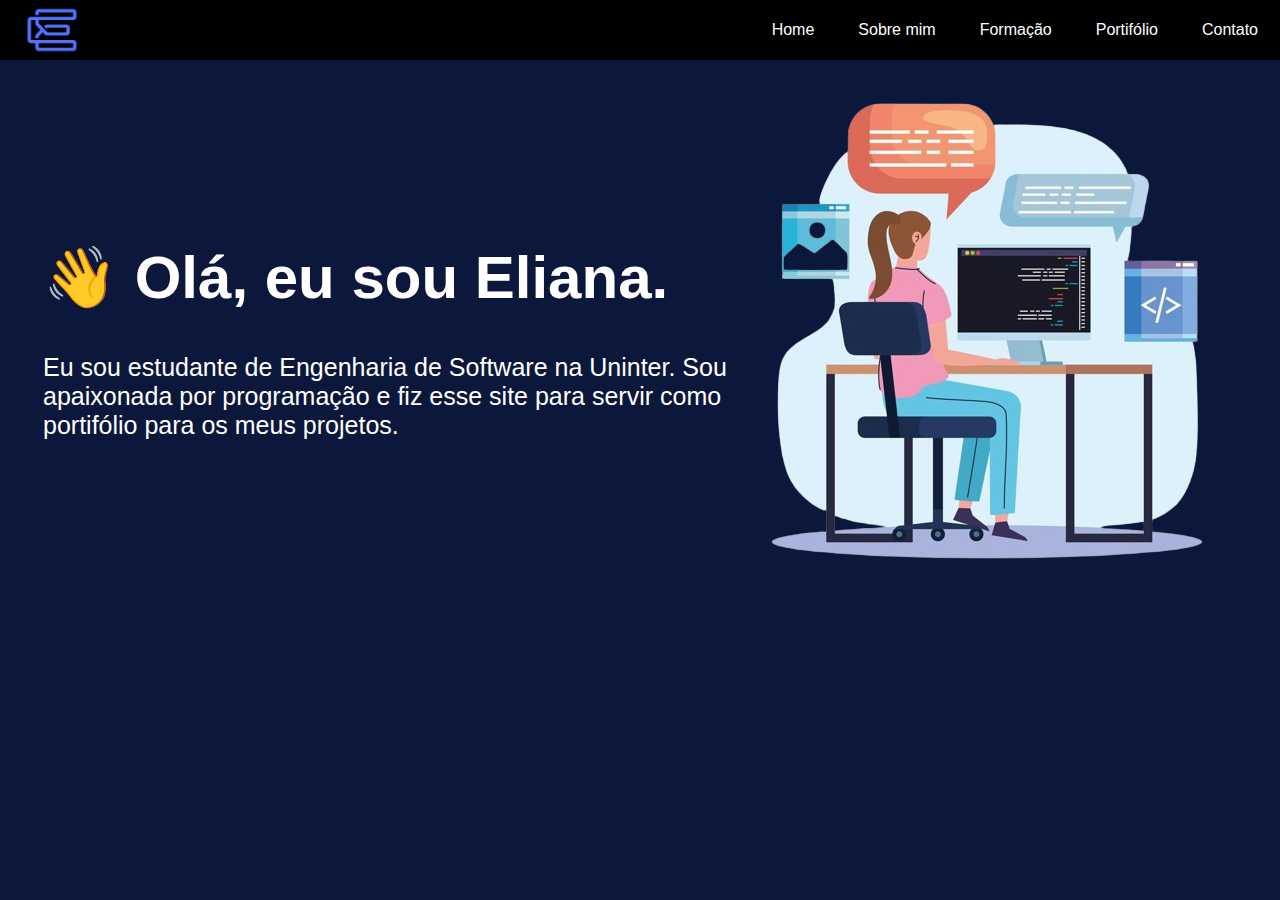
<file: index.html>
<!DOCTYPE html>
<html lang="en">
<head>
    <meta charset="UTF-8">
    <meta name="viewport" content="width=device-width, initial-scale=1.0">
    <link rel="shortcut icon" href="imagens/logo.png"> <!--adiciona um favicon-->
    <link rel="stylesheet" type="text/css" href="css/estilo.css">
    <title>Eliana da Silva</title>
</head>
<body>
    <nav class="menu">
        <div id="logo" style="float: left;">
            <img src="imagens/logo.png" alt="" id="logo_imagem">
        </div>
        <div>
            <ul>
                    
                <li><a href="">Home</a></li>
                <li><a href="sobre.html">Sobre mim</a></li>
                <li><a href="formacao.html">Formação</a></li>
                <li><a href="portifolio.html">Portifólio</a></li>
                <li><a href="contato.html">Contato</a></li>
                            
            </ul>
        </div>
        <br>	
	</nav>
    <br> <!--quebra de linha-->
    <table class="principal"> <!--Texto de apresentação da página home-->
        <tr>
            <td>
                <h1 style="font-size: 60px; color: #ffffff; "> &#x1F44B; Olá, eu sou Eliana.</h1>
                <p style="font-size: 25px; color: #ffffff;">Eu sou estudante de Engenharia de Software na Uninter. Sou apaixonada por programação e fiz esse site para servir como portifólio para os meus projetos.</p>
            </td>
            <td>
                <img src="imagens/programadora.png" alt="programadora" id="img_prog">
            </td>
        </tr>
    </table>
</body>
</html>
</file>
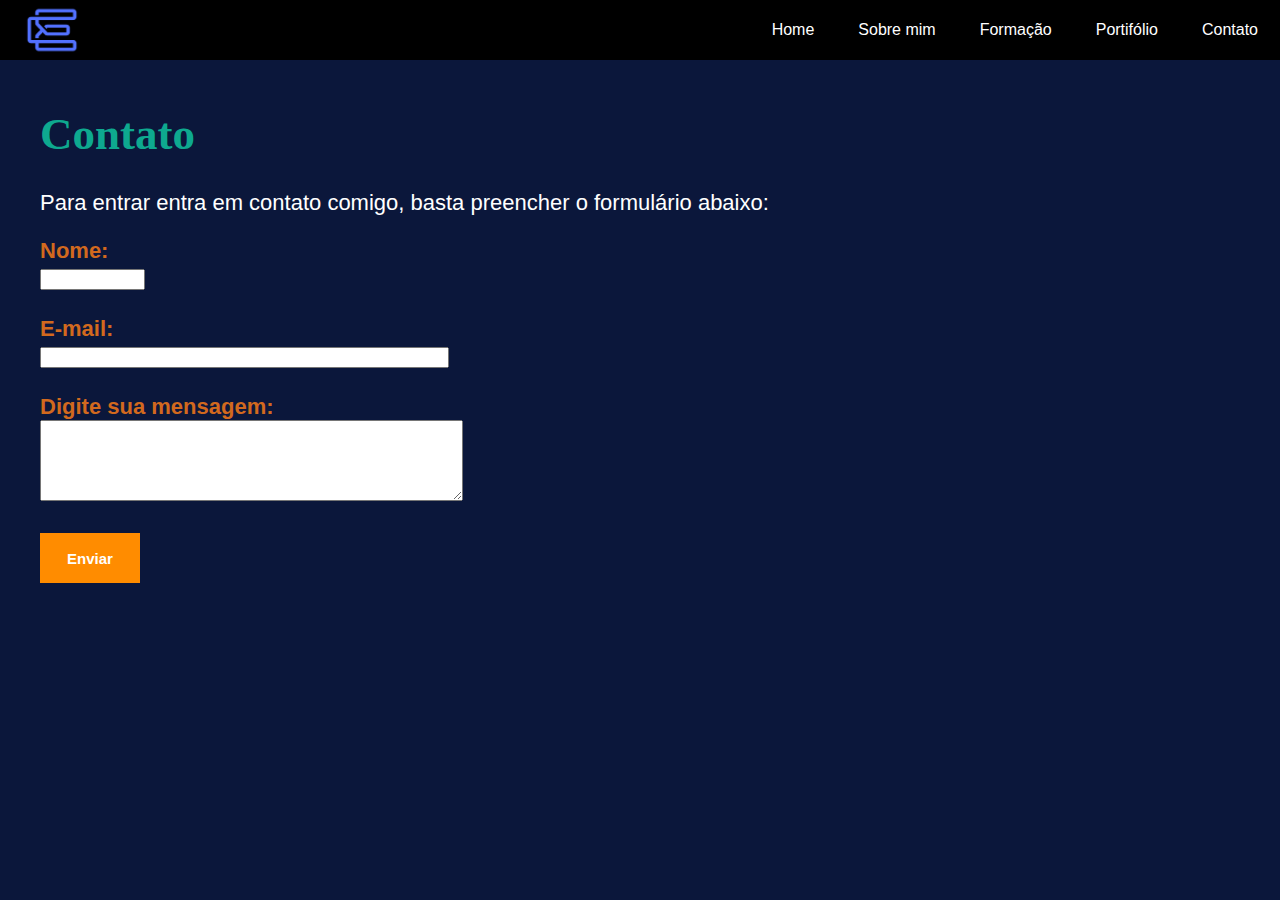
<file: contato.html>
<!DOCTYPE html>
<html lang="en">
<head>
    <meta charset="UTF-8">
    <meta name="viewport" content="width=device-width, initial-scale=1.0">
    <link rel="shortcut icon" href="imagens/logo.png">
    <link rel="stylesheet" type="text/css" href="css/estilo.css">
    <title>Eliana da Silva</title>
</head>
<body>
    <nav class="menu">
        <div id="logo" style="float: left;">
            <img src="imagens/logo.png" alt="" id="logo_imagem">
        </div>
        <div>
            <ul>
                    
                <li><a href="index.html">Home</a></li>
                <li><a href="sobre.html">Sobre mim</a></li>
                <li><a href="formacao.html">Formação</a></li>
                <li><a href="portifolio.html">Portifólio</a></li>
                <li><a href="">Contato</a></li>
                            
            </ul>
        </div>
        <br>	
	</nav>
    <br> <!--quebra de linha-->
    <div class="principal">
        <div id="text_contato">
			<h1 class="titulo">Contato</h1>
			<p class="text">Para entrar entra em contato comigo, basta preencher o formulário abaixo:</p>
		</div>

        <div id="formulario">
            <form action="">
                <label for="name">Nome:</label><br>
                <input type="text" id="name" name="name" size="10"><br><br>
                <label for="email">E-mail:</label><br>
                <input type="text" id="fname" name="email" size="48"><br><br>
                <label for="descr">Digite sua mensagem:</label><br>
                <textarea name="message" rows="5" cols="50"></textarea><br><br>
                <input type="submit" value="Enviar"  id="botao" style="transition: all;">
            </form>
        </div>
    </div>
</body>
</html>
</file>
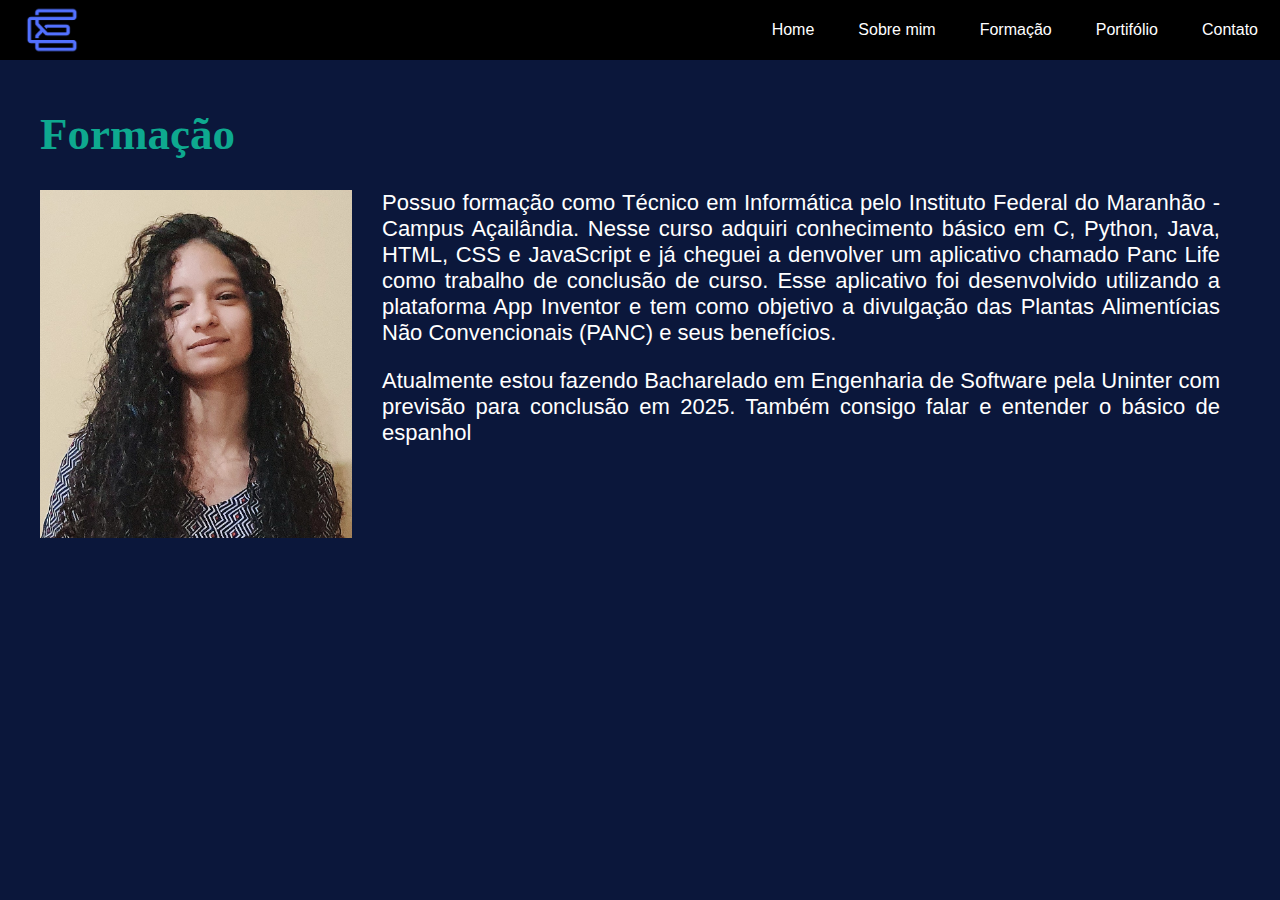
<file: formacao.html>
<!DOCTYPE html>
<html lang="en">
<head>
    <meta charset="UTF-8">
    <meta name="viewport" content="width=device-width, initial-scale=1.0">
    <link rel="shortcut icon" href="imagens/logo.png">
    <link rel="stylesheet" type="text/css" href="css/estilo.css">
    <title>Eliana da Silva</title>
</head>
<body>
    <nav class="menu">
        <div id="logo" style="float: left;">
            <img src="imagens/logo.png" alt="" id="logo_imagem">
        </div>
        <div>
            <ul>
                    
                <li><a href="index.html">Home</a></li>
                <li><a href="sobre.html">Sobre mim</a></li>
                <li><a href="">Formação</a></li>
                <li><a href="portifolio.html">Portifólio</a></li>
                <li><a href="contato.html">Contato</a></li>
                            
            </ul>
        </div>
        <br>	
	</nav>
    <br> <!--quebra de linha-->
    <div class="principal"> <!--nessa div estará todo o conteúdo principal da página-->
        <h1 class="titulo">Formação</h1>
        <div>
            <img src="imagens/eliana.jpg" id="img_eliana">
            <div class="text">
                <p>Possuo formação como Técnico em Informática pelo Instituto Federal do Maranhão - Campus Açailândia. Nesse curso adquiri conhecimento básico em C, Python, Java, HTML, 
                    CSS e JavaScript e já cheguei a denvolver um aplicativo chamado Panc Life como trabalho de conclusão de curso. Esse aplicativo foi desenvolvido  utilizando a plataforma
                    App Inventor e tem como objetivo a divulgação das Plantas Alimentícias Não Convencionais (PANC) e seus benefícios.</p>
                <p>Atualmente estou fazendo Bacharelado em Engenharia de Software pela Uninter com previsão para conclusão em 2025. Também consigo falar e entender o básico de espanhol</p>
            </div>
            <br>
        </div>
    </div>
    
</body>
</html>
</file>
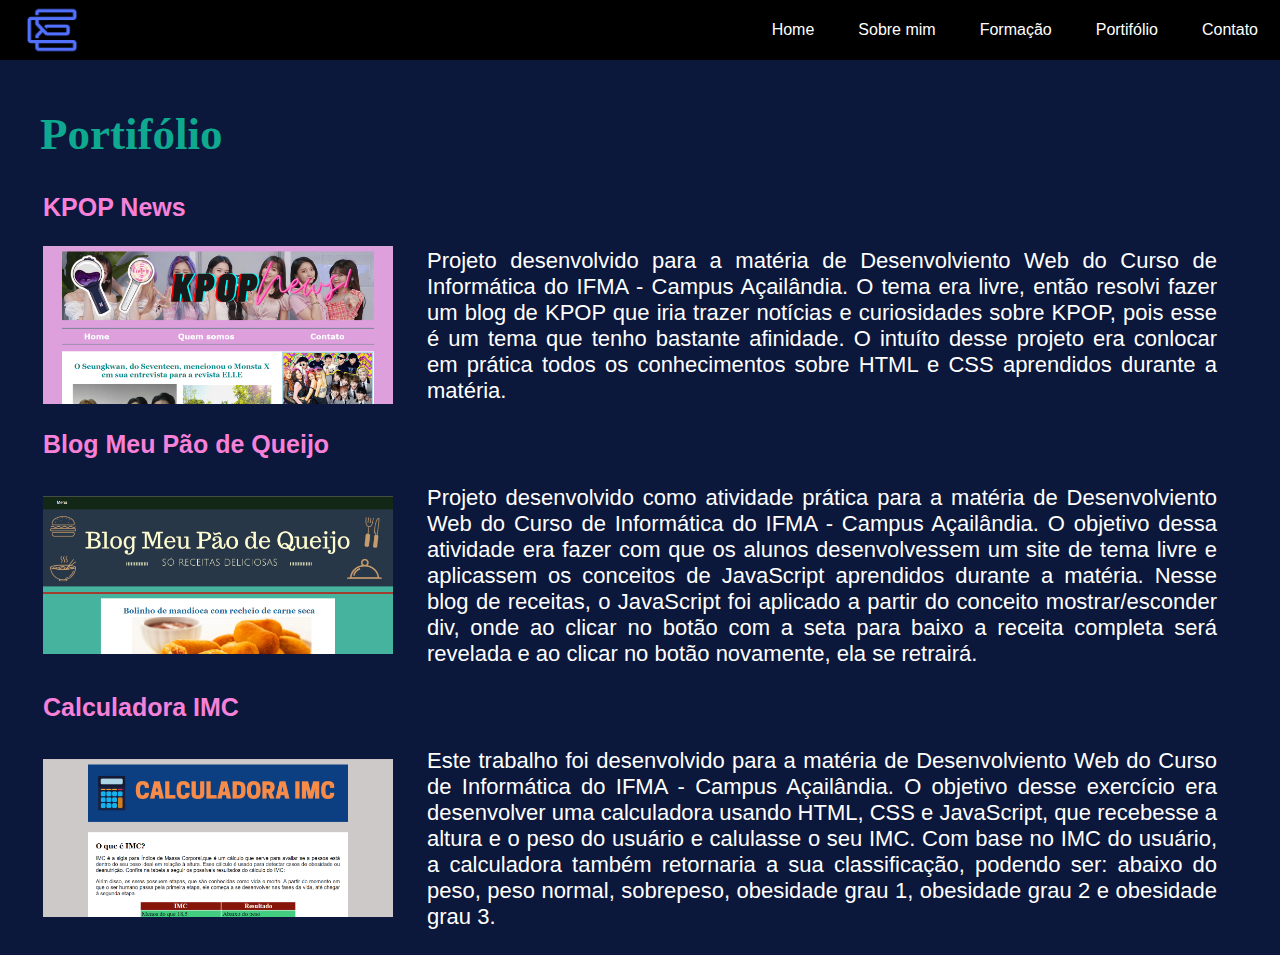
<file: portifolio.html>
<!DOCTYPE html>
<html lang="en">
<head>
    <meta charset="UTF-8">
    <meta name="viewport" content="width=device-width, initial-scale=1.0">
    <link rel="shortcut icon" href="imagens/logo.png">
    <link rel="stylesheet" type="text/css" href="css/estilo.css">
    <title>Eliana da Silva</title>
</head>
<body>
    <nav class="menu">
        <div id="logo" style="float: left;">
            <img src="imagens/logo.png" alt="" id="logo_imagem">
        </div>
        <div>
            <ul>
                    
                <li><a href="index.html">Home</a></li>
                <li><a href="sobre.html">Sobre mim</a></li>
                <li><a href="formacao.html">Formação</a></li>
                <li><a href="">Portifólio</a></li>
                <li><a href="contato.html">Contato</a></li>
                            
            </ul>
        </div>
        <br>	
	</nav>
    <br> <!--quebra de linha-->
    <div class="principal"> <!--nessa div estará todo o conteúdo principal da página-->
        <h1 class="titulo">Portifólio</h1>
        <table>
            <!--Começo do primeiro projeto-->
            <tr><td class="i"><a href="https://eliana-061.github.io/blog_kpop/"  class="link" target="_blank">KPOP News</a>
                <!--target="_blank" significa que o link será aberto em uma nova janela--></td></tr>
            <tr>
                <td>
                    
                    <img src="imagens/kpopnews.png" alt="imagem do site Kpop News" class="img_projeto">
                </td>
                <td>
                    <p class="text">Projeto desenvolvido para a matéria de Desenvolviento Web do Curso de Informática do IFMA - Campus Açailândia. O tema era livre, então resolvi fazer um blog de KPOP 
                        que iria trazer notícias e curiosidades sobre KPOP, pois esse é um tema que tenho bastante afinidade. O intuíto desse projeto era conlocar em prática todos os 
                        conhecimentos sobre HTML e CSS aprendidos durante a matéria.</p>
                </td>
            </tr><!--Fim do primeiro projeto-->
    
            <!--Começo do segundo projeto-->
            <tr><td class="i"><a href="https://eliana-061.github.io/blog_receitas/"  class="link" target="_blank">Blog Meu Pão de Queijo</a>
                <!--target="_blank" significa que o link será aberto em uma nova janela--></td></tr>
            <tr>
                <td>
                    
                    <img src="imagens/blog_receitas.png" alt="imagem do Blog Meu Pão de Queijo" class="img_projeto">
                </td>
                <td>
                    <p class="text">Projeto desenvolvido como atividade prática para a matéria de Desenvolviento Web do Curso de Informática do IFMA - Campus Açailândia. O objetivo dessa atividade era 
                        fazer com que os alunos desenvolvessem um site de tema livre e aplicassem os conceitos de JavaScript aprendidos durante a matéria. Nesse blog de receitas, o JavaScript 
                        foi aplicado a partir do conceito mostrar/esconder div, onde ao clicar no botão com a seta para baixo a receita completa será revelada e ao clicar no botão novamente,
                        ela  se retrairá.</p>
                </td>
            </tr><!--Fim do segundo projeto-->
    
            <!--Começo do terceiro projeto-->
            <tr><td class="i"><a href="https://eliana-061.github.io/calculadora_imc/"  class="link" target="_blank">Calculadora IMC</a>
                <!--target="_blank" significa que o link será aberto em uma nova janela--></td></tr>
            <tr>
                <td>
                    
                    <img src="imagens/calculadora_imc.png" alt="imagem do site Calculadora IMC" class="img_projeto">
                </td>
                <td>
                    <p class="text">Este trabalho foi desenvolvido para a matéria de Desenvolviento Web do Curso de Informática do IFMA - Campus Açailândia. O objetivo desse exercício era desenvolver uma
                        calculadora usando HTML, CSS e JavaScript, que recebesse a altura e o peso do usuário e calulasse o seu IMC. Com base no IMC do usuário, a calculadora também retornaria a sua classificação,
                        podendo ser: abaixo do peso, peso normal, sobrepeso, obesidade grau 1, obesidade grau 2 e obesidade grau 3. </p>
                </td>
            </tr><!--Fim do terceiro projeto-->
    
        </table>
    </div>
</body>
</html>
</file>
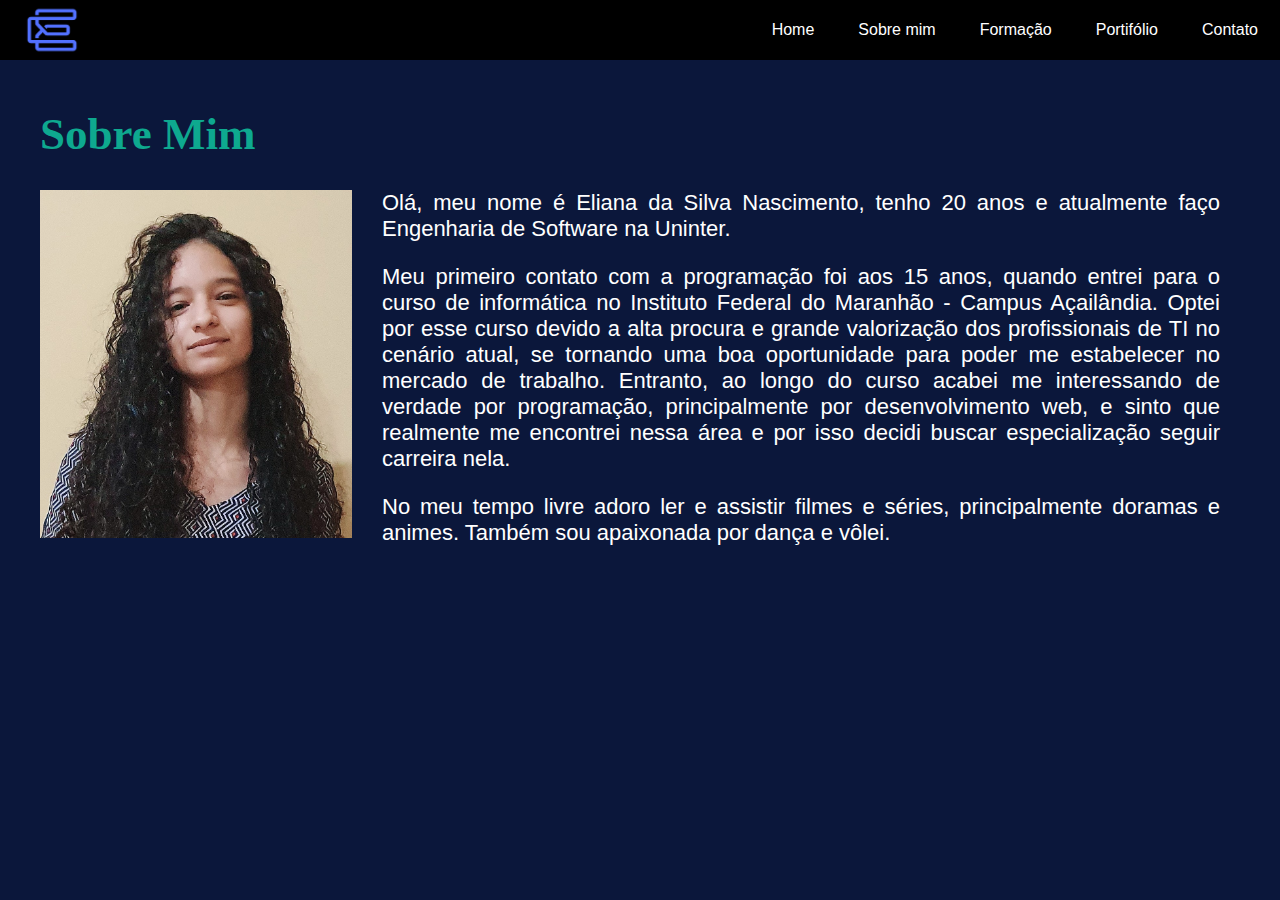
<file: sobre.html>
<!DOCTYPE html>
<html lang="en">
<head>
    <meta charset="UTF-8">
    <meta name="viewport" content="width=device-width, initial-scale=1.0">
    <link rel="shortcut icon" href="imagens/logo.png">
    <link rel="stylesheet" type="text/css" href="css/estilo.css">
    <title>Eliana da Silva</title>
</head>
<body>
    <nav class="menu">
        <div id="logo" style="float: left;">
            <img src="imagens/logo.png" alt="" id="logo_imagem">
        </div>
        <div>
            <ul>
                    
                <li><a href="index.html">Home</a></li>
                <li><a href="">Sobre mim</a></li>
                <li><a href="formacao.html">Formação</a></li>
                <li><a href="portifolio.html">Portifólio</a></li>
                <li><a href="contato.html">Contato</a></li>
                            
            </ul>
        </div>
        <br>	
	</nav>
    <br> <!--quebra de linha-->
    <div class="principal"> <!--nessa div estará todo o conteúdo principal da página-->
        <h1 class="titulo">Sobre Mim</h1>
        <div>
            <img src="imagens/eliana.jpg" id="img_eliana">
            <div class="text">
            <p>Olá, meu nome é Eliana da Silva Nascimento, tenho 20 anos e atualmente faço Engenharia 
                de Software na Uninter.</p>
            <p>Meu primeiro contato com a programação foi aos 15 anos, quando entrei para o curso de informática no Instituto Federal do Maranhão - Campus Açailândia. Optei por esse curso
                devido a alta procura e grande valorização dos profissionais de TI no cenário atual, se tornando uma boa oportunidade para poder me estabelecer no mercado de trabalho. 
                Entranto, ao longo do curso acabei me interessando de verdade por programação, principalmente por desenvolvimento web, e sinto que realmente me encontrei nessa área e
                por isso decidi buscar especialização seguir carreira nela.</p>
            <p>No meu tempo livre adoro ler e assistir filmes e séries, principalmente doramas e animes. Também sou apaixonada por dança e vôlei.</p>
        </div>
            <br>
        </div>
    </div>

</body>
</html>
</file>
<file: css/estilo.css>
body{
    background:#0B173B;
    margin: 0; /*zera as margens e bordas do corpo da página*/
    padding: 0;
}
.menu{
	width: 100%;
	height: 60px;
	background-color:#000000;
	font-family: "Arial";
}

#logo_imagem{
	height: 60px;
    padding-left: 22px;
}
.menu ul{
    float:right; /*alinha os elementos do menu à direita*/
    list-style-type: none; /*remove os marcadores de lista*/
    margin: 0;
    padding: 0;
}
.menu li{
    display: inline; /*remove as quebras de linha*/
    float: left; /*faz com que os elementos do menu fiquem um do lado do outro*/
}
.menu a{
    display: block;
    text-align: center;
    padding: 21px 22px;
    color: white;
    text-decoration: none; /*retira o sublinhado do link*/
}
.menu li a:hover {
    background-color: #585858; /*faz com que mude a cor de fundo quando o mouse passa por cima*/
  }
.principal{
    width: 1200px;
	margin: 0 auto;
    font-family: "Helvetica", Sans-serif;
}
.titulo{
	color: #0EA98Fff;
	text-align: left;
	font-family: "Georgia", Serif;
	font-size: 45px;
	font-weight: bold;
}
#img_eliana{
	width: 26%;
	float: left;
	margin-right: 30px;
	margin-bottom: 0px;
}
.text{
	font-size:22px;
	text-align: justify;
	font-family: "Helvetica", Sans-serif;
	padding-right: 20px;
    color: #FFFFFF;
}
.img_projeto{
    width: 350px;
	padding-top: 2px;
    margin-right: 30px;
	text-align: center;
}
.link{
    text-align: left;
	font-size: 25px;
    text-decoration: none; /*retira o sublinhado do link*/
	font-weight: bold;
	font-family: "Helvetica", Sans-serif;
	color: #F781D8;
}
.link:hover {
    text-decoration: underline;/* quando o mouse passa por cima do link ele fica sublinhado*/
  }
#formulario{
    font-size: 22px;
	text-align: left;
	font-family: "Helvetica", Sans-serif;
	font-weight: bold;
	color: 	#D2691E;
}
#botao{
	background: 	#FF8C00;
	color: white;
	border: none;
	height: 50px;
	width: 100px;
	font-weight: bold; 
	font-size: 15px; 
	font-family: arial, sans-serif;
    cursor: pointer; /*faz com que o cursor do mouse mude quando ele passa por cima do botão*/
}
</file>
